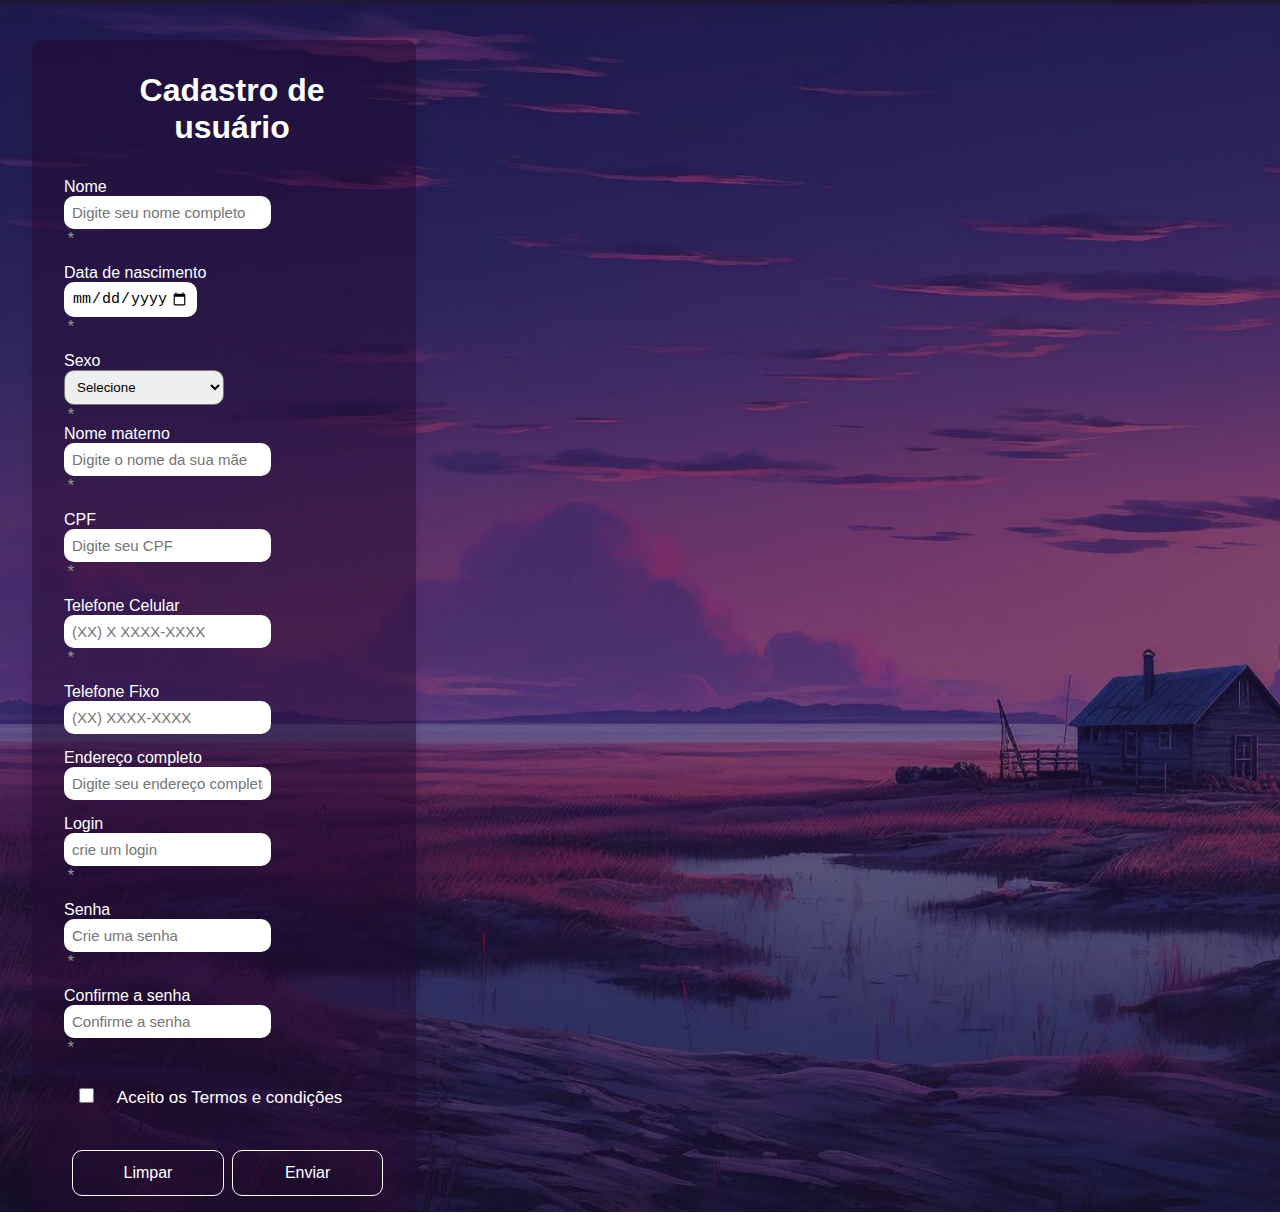
<file: Formulario-de-cadastro-purple-theme (avformIV)/index.html>
<!DOCTYPE html>
<html lang="pt-br">
<head>
    <meta charset="UTF-8">
    <meta name="viewport" content="width=device-width, initial-scale=1.0">
    <link rel="stylesheet" href="style.css">
    <title>Formulário de cadastro</title>
</head>
<body>
    <section class="container">
        <header class="title">
        <h1>Cadastro de usuário</h1>
        </header>
        <form action="#" id="form">
            <div class="grupo-input">
                <div class="caixa-input">
                    <!-- Os campos 'Nome' e 'Nome Materno' devem ser preenchidos com, no mínimo, dez caracteres 
                    alfabéticos, incluindo espaços. É essencial que o primeiro caractere de cada campo seja uma letra 
                    maiúscula. -->
                    <label for="nome">Nome</label> 
                    <input id="nome" placeholder="Digite seu nome completo"> <p> * </p>
                </div>
                <div id="nomeError" class="error"> O nome deve ter no mínimo 10 caracteres alfabéticos e começar com letra maiúscula.</div>
                <div class="caixa-input">
                    <label for="data">Data de nascimento</label>
                    <input id="data" type="date" placeholder="Digite sua idade"> <p>*</p>
                </div> 
                <div id="dataError" class="error">Por favor, insira sua data de nascimento.</div>
                <div id="dataError2" class="error">Você precisa ter 18 anos ou mais para se cadastrar.</div>
                <div class="select-group">
                    <label for="genero"> Sexo</label>
                    <select name="options" id="genero" placeholder="Selecione">
                        <option value="0">Selecione</option>
                        <option value="1">Feminino</option>
                        <option value="2">Masculino</option>
                        <option value="3">Prefiro não informar</option>
                    </select> <p>*</p>
                </div>
                <div class="caixa-input">
                    <!-- Os campos 'Nome' e 'Nome Materno' devem ser preenchidos com, no mínimo, dez caracteres 
                    alfabéticos, incluindo espaços. É essencial que o primeiro caractere de cada campo seja uma letra 
                    maiúscula. -->
                    <label for="nome-materno">Nome materno</label>
                    <input id="nome-materno" placeholder="Digite o nome da sua mãe"> <p>*</p>
                </div>
                <div id="nomeMaternoError" class="error">O nome materno deve ter no mínimo 10 caracteres alfabéticos e começar com letra maiúscula.</div>
                </div>
                <div class="caixa-input">
                    <!-- O campo CPF deve ter separação por “.” e “-“ conforme exemplo a seguir: 031.203.786-14
                     -->
                    <label for="CPF">CPF</label>
                    <input id="CPF" type="text"placeholder="Digite seu CPF" maxlength="14" autocomplete="off"> <p>*</p>  
                </div>
                <div id="cpfError" class="error">CPF inválido! Verifique os dados informados.</div>
                <div class="caixa-input">
                    <label for="telefoneCel">Telefone Celular</label>
                    <input id="telefoneCel" type="text" placeholder="(XX) X XXXX-XXXX" oninput="mascaraCel(this)"> <p>*</p>
                </div>
                <div id="telcelError" class="error">Preenche seu número de telefone</div>
                <div class="caixa-input">
                    <label for="tel-Fixo">Telefone Fixo</label>
                    <input id="tel-Fixo" type="text" placeholder="(XX) XXXX-XXXX" oninput="telFixo(this)">
                </div>
                <div id="telfixoError" class="error">O primeiro número da sequência de cinco dígitos tem que começar exclusivamente com um
                    dos seguintes valores: 2, 3, 4 ou 5.</div>
                </div>
                <div class="caixa-input">
                    <label for="endereco">Endereço completo</label>
                    <input id="endereco" type="text" placeholder="Digite seu endereço completo">
                </div>
                <div id="enderecoError" class="error">O endereço deve iniciar com 'Rua', 'Avenida', 'Travessa' ou 'Av.' e ter pelo menos 10 caracteres alfanuméricos.</div>
                <div class="caixa-input">
                    <label for="login">Login</label>
                    <input id="login" type="text" placeholder="Crie um login"> <p>*</p>
                </div>
                <div id="nomeUsuarioError" class="error">Seu nome de usuário deve ter exatamente 5 caracteres e conter apenas letras e espaços.</div>
                <div class="caixa-input">
                    <label for="senha">Senha</label>
                    <input id="senha" type="password" name="senha" placeholder="Crie uma senha"> <p>*</p>
                </div>
                <div id="senhaError" class="error">Senha inválida! Deve conter exatamente 7 caracteres alfanuméricos.</div>
                <div id="confirmasenhaError" class="error">As senhas não coincidem</div>
                <div class="caixa-input">
                    <label for="confirmasenha">Confirme a senha</label> 
                    <input id="confirmasenha" type="password" name="confirmasenha" placeholder="Confirme a senha"> <p>*</p>
                </div> 
                <div id="confirmaSenhaError" class="error">As senhas não coincidem</div>
            </div>
            <div class="termo">
                <input type="checkbox" id="termo-check"> <p id="texto-termo" >Aceito os Termos e condições</p>
            </div>
            <div id="termoError" class="error">Você precisa aceitar os termos e condições para prosseguir</div>
            <div class="botoes">
                <button type="reset" id="botao-limpar">Limpar</button>
                <button type="submit" id="botao-enviar">Enviar</button> <!--Colocar o link para se aberto no javascript-->
            </div>
        </form>
        <script src="script.js"></script>
    </section>

</body>
</html>
</file>
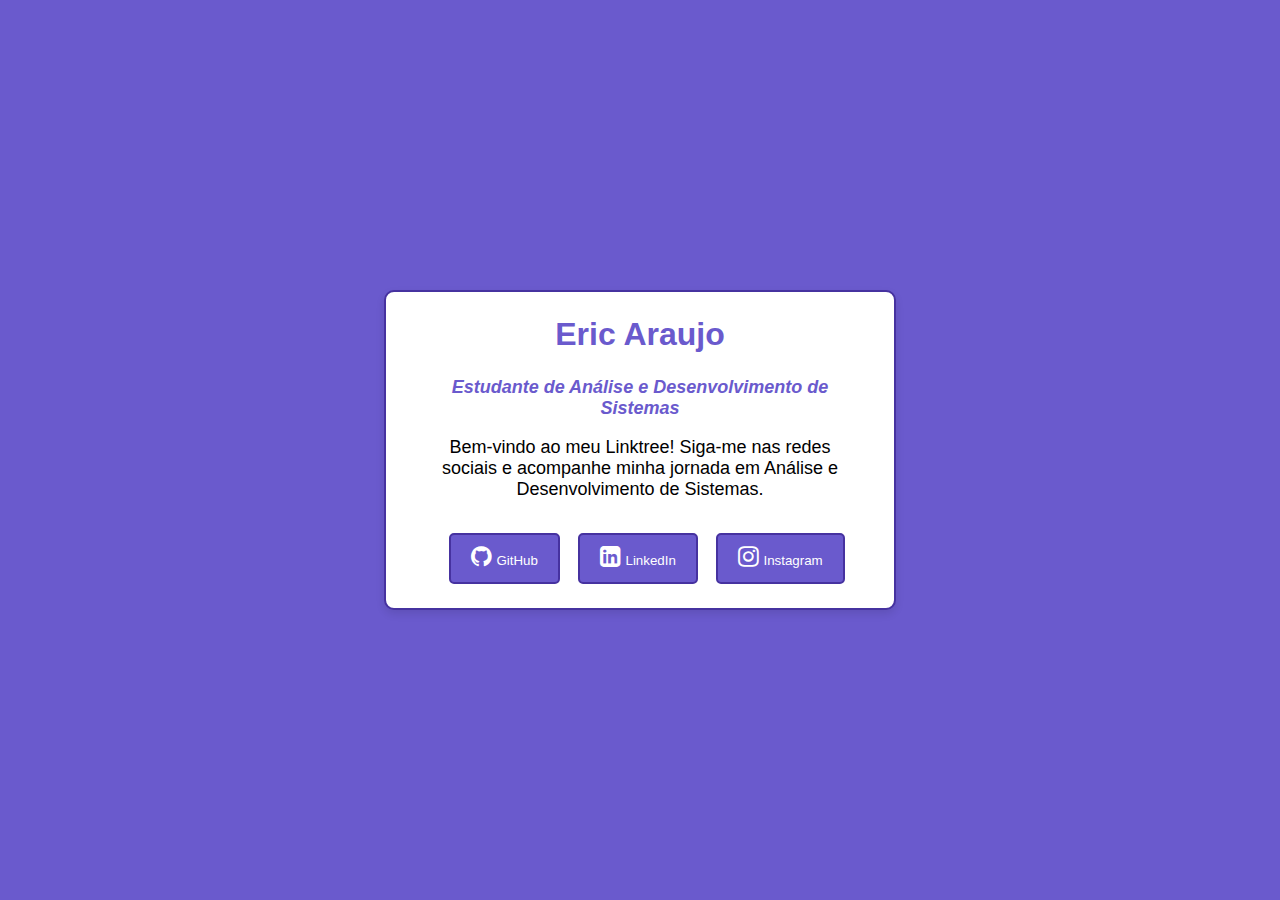
<file: linktree/index.html>
<!DOCTYPE html>
<html lang="pt-br">
<head>
    <meta charset="UTF-8">
    <meta name="viewport" content="width=device-width, initial-scale=1.0">
    <link rel="stylesheet" href="style.css">
    
    <link rel="stylesheet" href="https://cdnjs.cloudflare.com/ajax/libs/font-awesome/4.7.0/css/font-awesome.min.css">
    <link rel="shortcut icon" href="linkfav.ico" type="image/x-icon">
    <title> Linktree</title>
</head>
<body>
    <div class="container">
        <div class="title">
            <h1>Eric Araujo</h1>
        </div>
            
        <div class="subtitle">
            <h2>Estudante de Análise e Desenvolvimento de Sistemas </h2>
        </div>
        
        <div class="text">
            <p>Bem-vindo ao meu Linktree! Siga-me nas redes sociais e acompanhe minha jornada em Análise e Desenvolvimento de Sistemas.</p>
        </div>
        
        <div class="links">
            <a href="https://github.com/Eric-LX-debug"><button><i class="fa fa-github" style="font-size:24px; margin-top: 0.1em;
            margin-right: 0.2em;"></i>GitHub</button></a>
            <a href="https://www.linkedin.com/in/eric-araujox?utm_source=share&utm_campaign=share_via&utm_content=profile&utm_medium=android_app"><button><i class="fa fa-linkedin-square" style="font-size:24px; margin-top: 0.1em;
            margin-right: 0.2em;"></i>LinkedIn</button></a>
            <a href="https://instagram.com/eric.araujo03"><button><i class="fa fa-instagram" style="font-size:24px; margin-top: 0.1em;
            margin-right: 0.2em;"></i>Instagram</button></a>
        </div>
    </div>
</body>
</html>
</file>
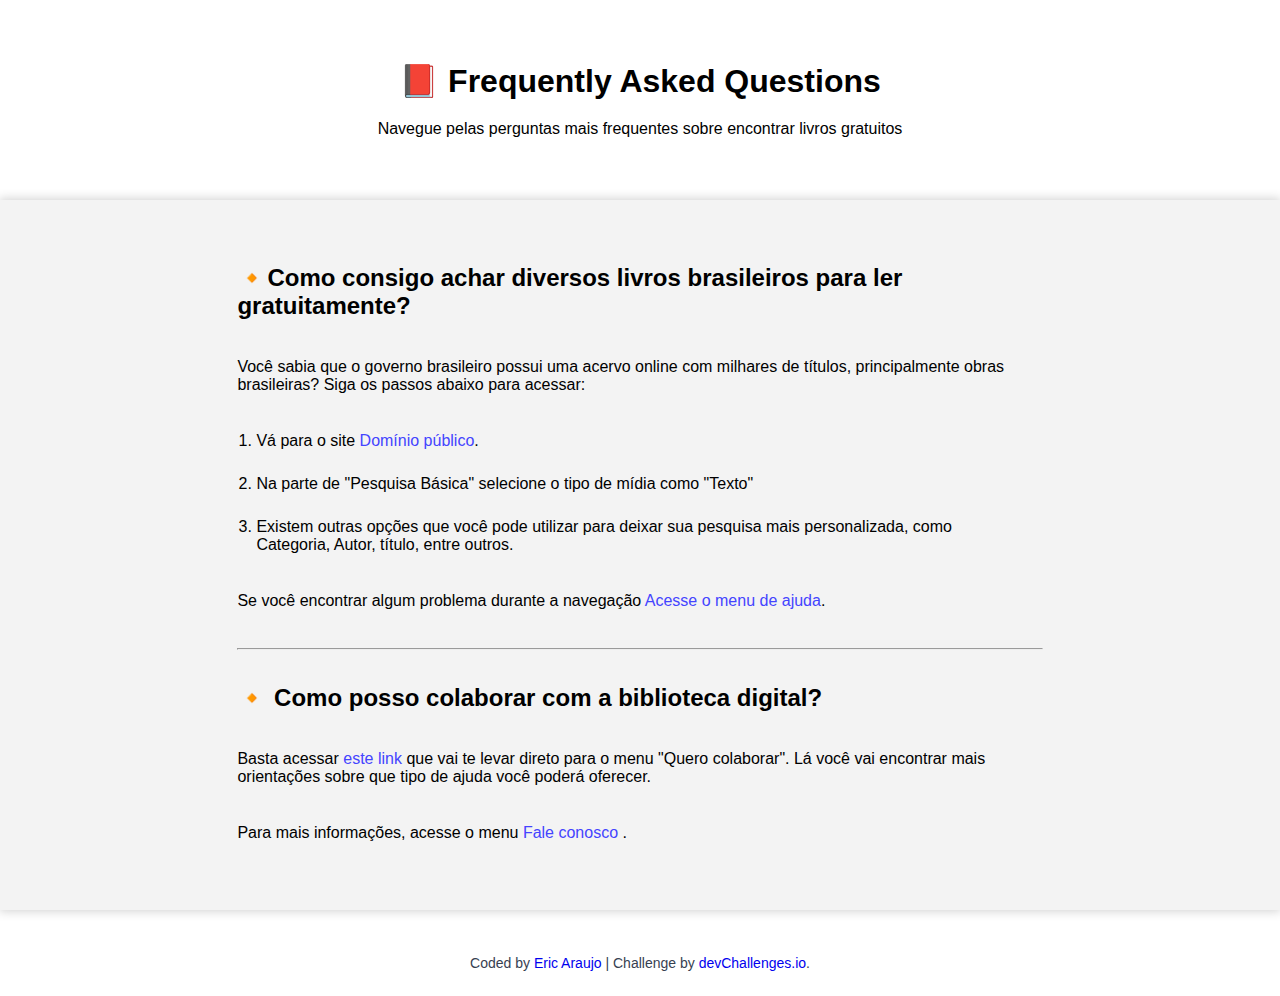
<file: faq-simples-livros-main/faq-simples-livros-main/index.html>
<!DOCTYPE html>
<html lang="en">

<head>
  <meta charset="UTF-8" />
  <meta name="viewport" content="width=device-width, initial-scale=1.0" />
  <meta name="description" content="Página de FAQ simples sobre livros, com respostas para dúvidas comuns. Projeto desenvolvido por Eric L. Araújo.">
  <link rel="icon" href="resources/favicon.ico" type="image/x-icon" sizes="96x96" />
  <link rel="stylesheet" href="styles/style.css">
  <title>FAQ Simples | devChallenges.io</title>
</head>

<body>

  <header class="cabecalho">
    <h1 class="titulo">📕 Frequently Asked Questions</h1>
    <p class="texto">Navegue pelas perguntas mais frequentes sobre encontrar livros gratuitos</p>
  </header>

  <section class="container">

    <section class="question">
      <h2 class="subtitulo"> 🔸Como consigo achar diversos livros brasileiros para ler gratuitamente?</h2>
      <p class="texto">Você sabia que o governo brasileiro possui uma acervo online com milhares de títulos, principalmente obras brasileiras? Siga os passos abaixo para acessar:</p>
      <ol type="1">
        <li>Vá para o site <a href="http://www.dominiopublico.gov.br/pesquisa/PesquisaObraForm.jsp" target="_blank" class="link">Domínio público</a>.</li>
        <li>Na parte de "Pesquisa Básica" selecione o tipo de mídia como "Texto" </li>
        <li>Existem outras opções que você pode utilizar para deixar sua pesquisa mais personalizada, como Categoria, Autor, título, entre outros.</li>
      </ol>
      <p class="texto">Se você encontrar algum problema durante a navegação <a href="http://www.dominiopublico.gov.br/Ajuda/Ajuda.jsp" class="link" target="_blank">Acesse o menu de ajuda</a>.</p>
      
      <hr>

      <h2 class="subtitulo">🔸 Como posso colaborar com a biblioteca digital?</h2>
      <p class="texto">Basta acessar <a href="http://www.dominiopublico.gov.br/QueroColaborar/QueroColaborar.jsp" class="link" target="_blank">este link</a> que vai te levar direto para o menu "Quero colaborar". Lá você vai encontrar mais orientações sobre que tipo de ajuda você poderá oferecer.</p>
    
      <p class="texto">Para mais informações, acesse o menu   <a href="http://www.dominiopublico.gov.br/FaleConosco/FaleConoscoForm.jsp" class="link" target="_blank"> Fale conosco </a>.</p>
    </section>

  </section>

  <footer class="author-info">
    Coded by <a href="https://github.com/Eric-L-Araujo">Eric Araujo</a> | Challenge by
    <a href="https://www.devchallenges.io?ref=challenge" target="_blank">devChallenges.io</a>.
  </footer>
</body>

</html>
</file>
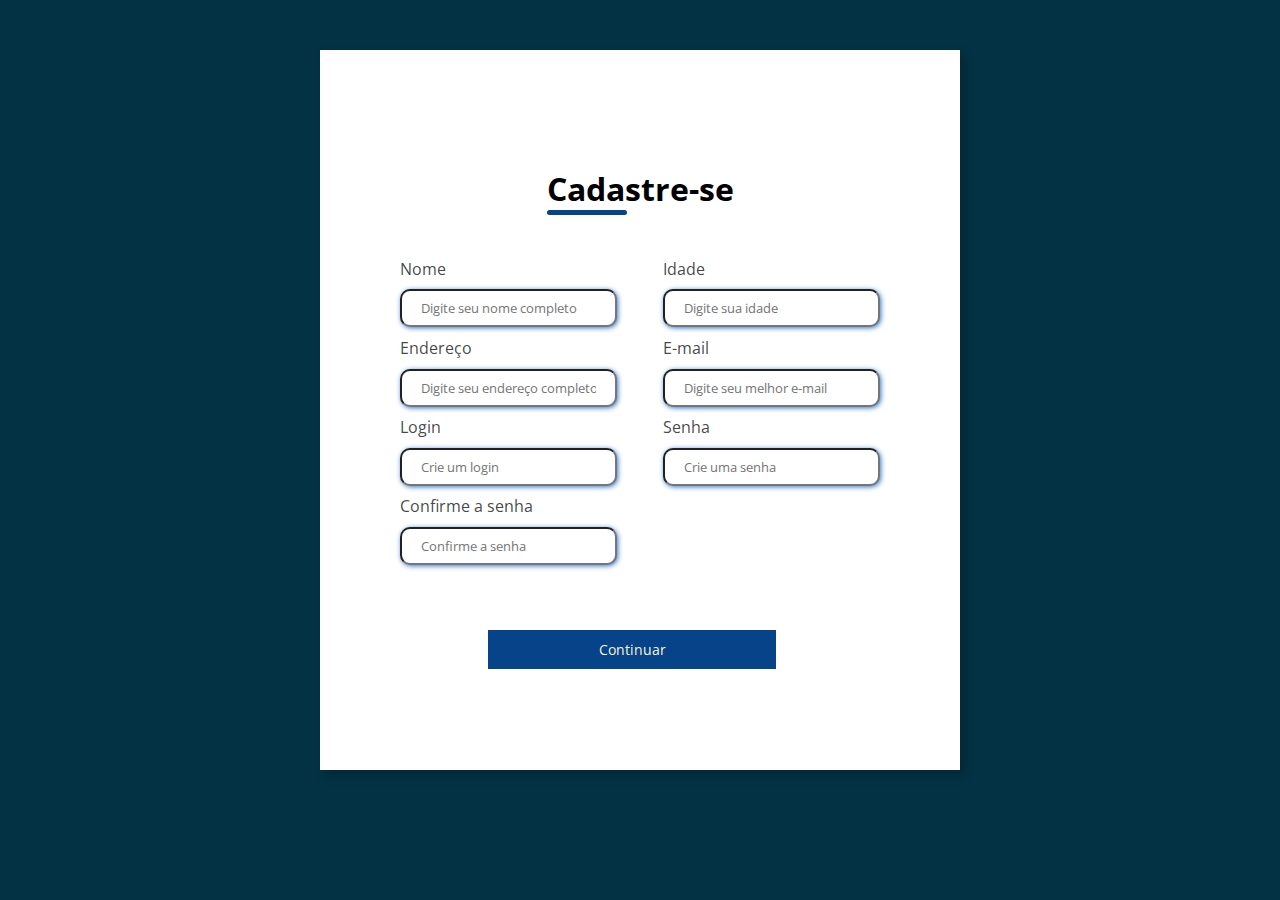
<file: formulario-de-cadastro-responsivo(formIII)/HTML/index.html>
<!DOCTYPE html>
<html lang="pt-br">
<head>
    <meta charset="UTF-8">
    <meta name="viewport" content="width=device-width, initial-scale=1.0">
    <title>Formulário de cadastro</title>
    <link rel="stylesheet" href="../CSS/style.css">
   
</head>
<body>

    <!-- Uma div pai, que comporta duas divs filhas, onde, uma exibe a imagem, e a outra o formulário -->
    <div class="container">

        <!--div da imagem-->
        <div class="imagem"> 
            <img src="../IMAGEM/design-responsivo.png" alt="Imagem do do undraw.ico">
        </div>

        <!--Div dos formulários -->
        <div class="form"> 
            <form action="#" onsubmit="return validarForm(event)">
                <div class="cabecalho">
                    <div class="titulo">
                        <h1>Cadastre-se</h1>
                    </div>
                </div>

                <div class="grupo-input">
                    <div class="caixa-input">
                        <label for="nome">Nome</label>
                        <input id="nome" type="text" name="nome" placeholder="Digite seu nome completo" >
                    </div>

                    <div class="caixa-input">
                        <label for="Idade">Idade </label>
                        <input id="Idade" type="text" name="Idade" placeholder="Digite sua idade" >
                    </div>

                    <div class="caixa-input">
                        <label for="endereco">Endereço </label>
                        <input id="endereco" type="text" name="endereco" placeholder="Digite seu endereço completo">
                    </div>

                    <div class="caixa-input">
                        <label for="email">E-mail </label>
                        <input id="email" type="text" name="email" placeholder="Digite seu melhor e-mail">
                    </div>

                    <div class="caixa-input">
                        <label for="login">Login </label>
                        <input id="login" type="text" name="login" placeholder="Crie um login">
                    </div>

                    <div class="caixa-input">
                        <label for="senha">Senha </label>
                        <input id="senha" type="password" name="senha" placeholder="Crie uma senha">
                    </div>

                    <div class="caixa-input">
                        <label for="confirmasenha">Confirme a senha </label>
                        <input id="confirmasenha" type="password" name="confirmasenha" placeholder="Confirme a senha">
                    </div>
                </div>

                
                <div class="botao-continuar">
                    <button id="botao-continuar"><a href="#">Continuar</a></button> <!--Colocar o link para se aberto no javascript-->
                </div>
            </form>
        </div>
    </div>
    <script src="../JAVASCRIPT/validacao_campos.js"></script>
</body>
</html>
</file>
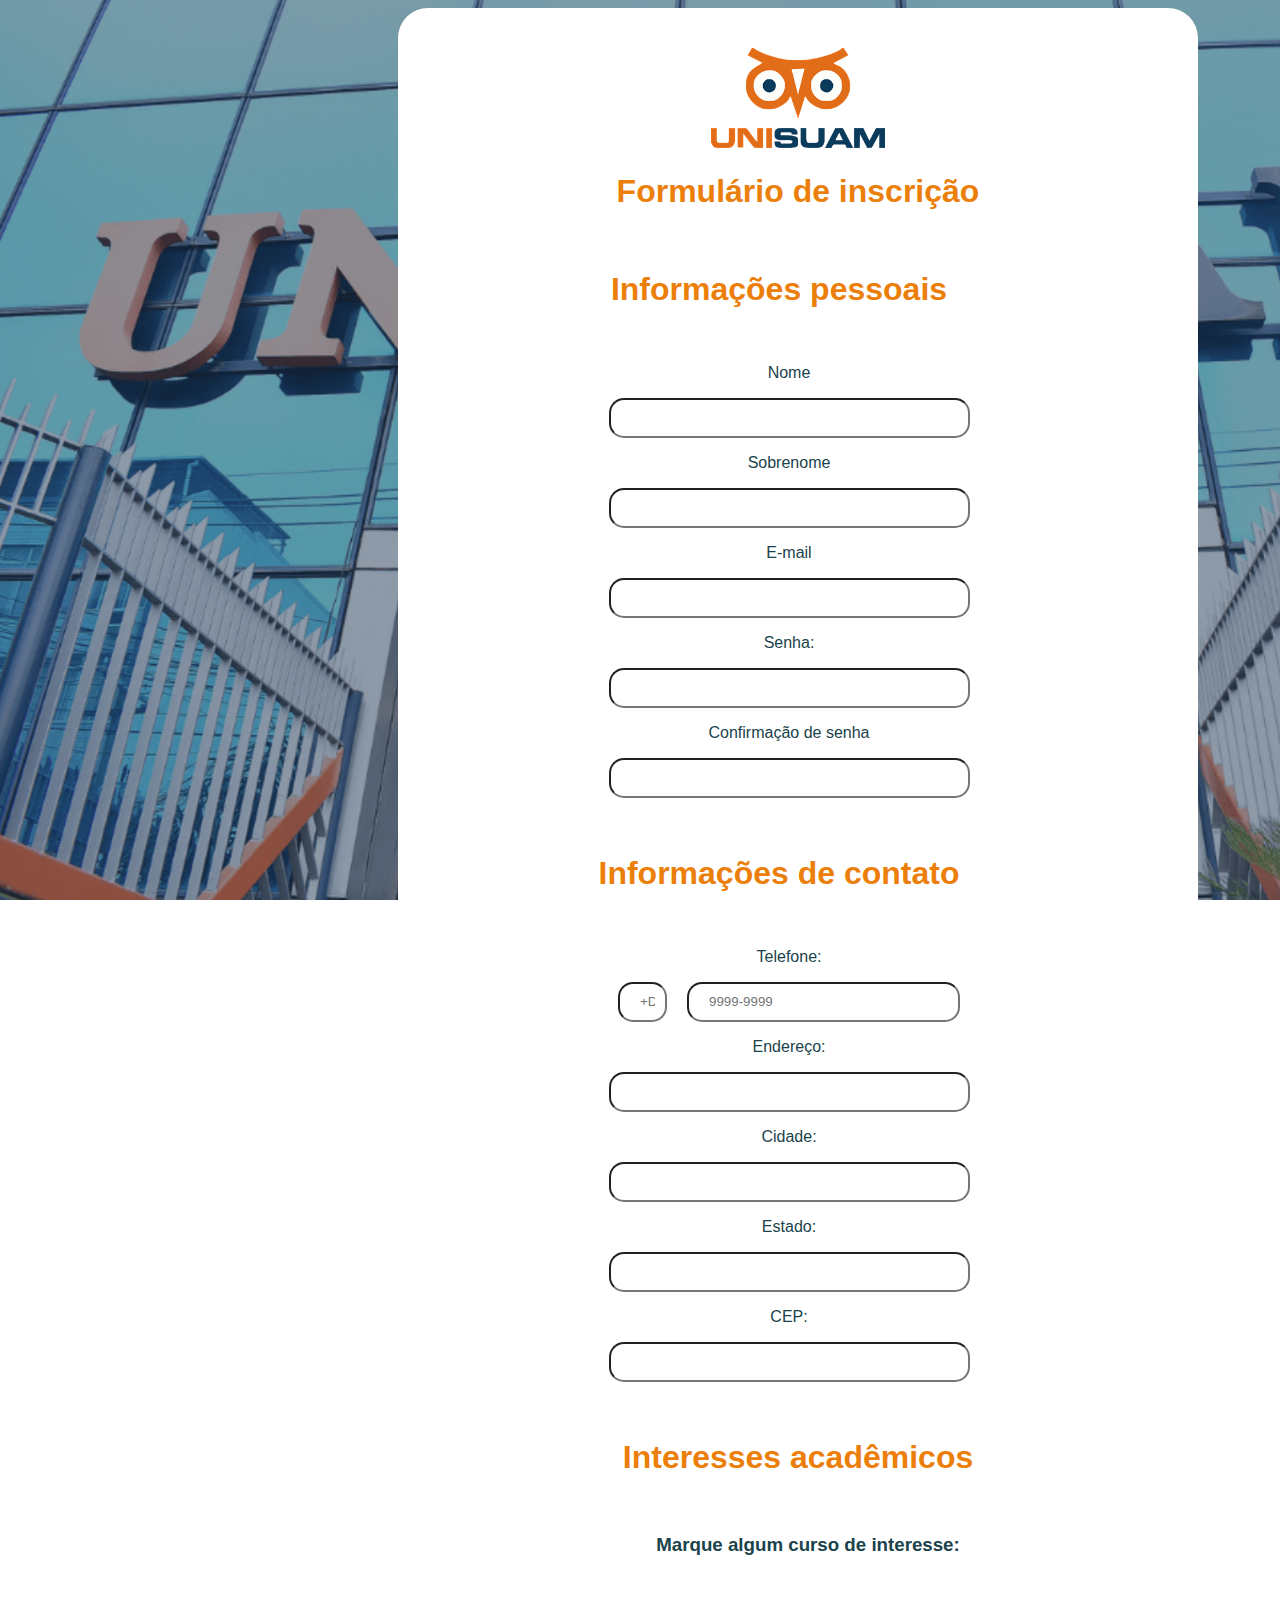
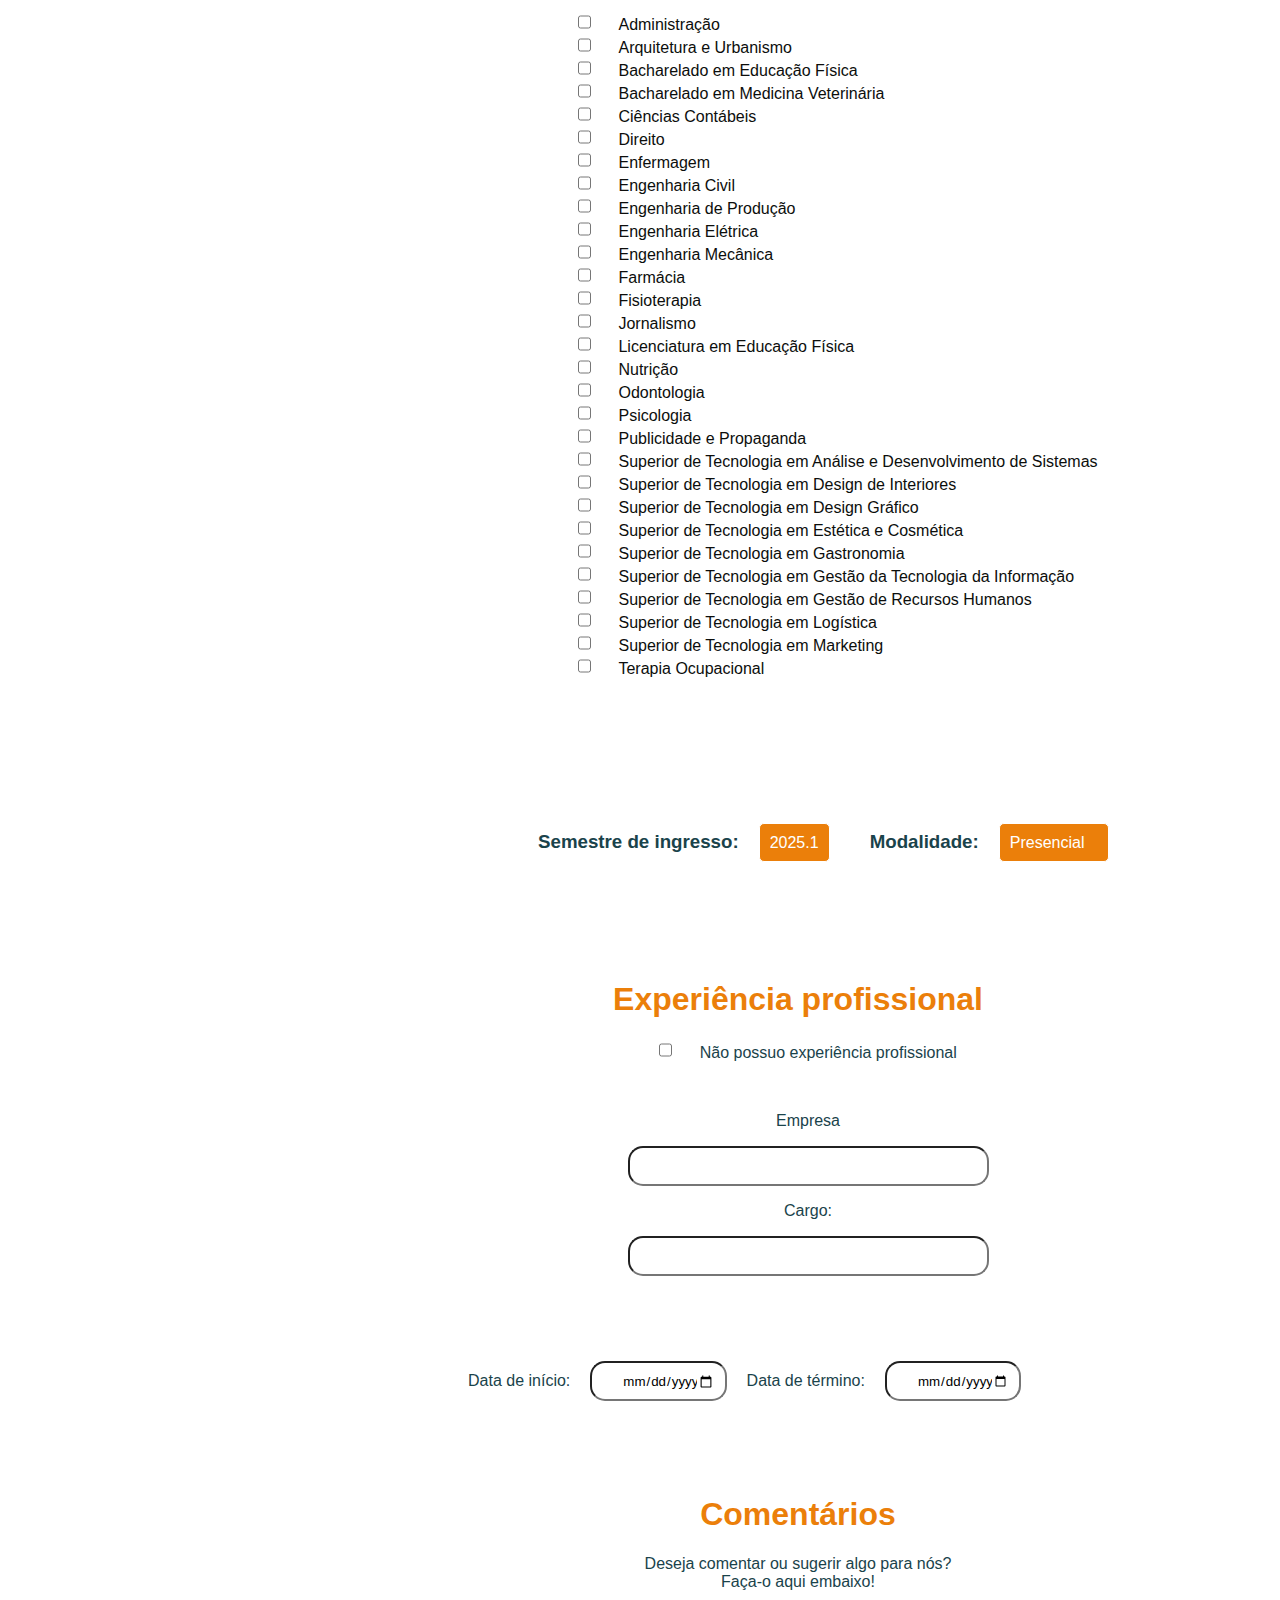
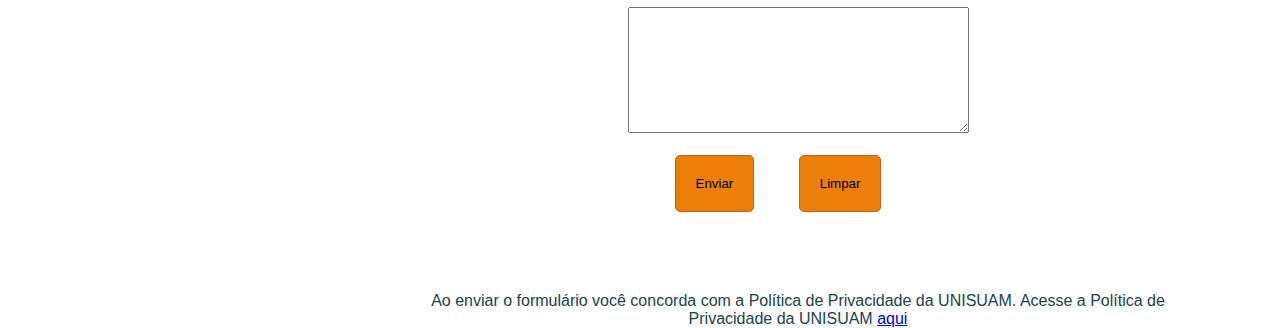
<file: formulario-de-inscricao-unisuam(avformII)/html/index.html>
<!DOCTYPE html>
<html lang="pt-br">
<head>
    <meta charset="UTF-8">
    <meta name="viewport" content="width=device-width, initial-scale=1.0">

    <link rel="stylesheet" type="text/css" href="../css/estilo.css">

    <link rel="shortcut icon" href="../imagens/unifavicon.ico" type="image/x-icon">

    <title>Formulário de inscrição</title>
    
</head>

<body>
    
   <!--Campos do formulário-->

    <form name="formulariocadastro" action="#" method="post" onsubmit="alert('Formulário enviado com sucesso! Dados não foram realmente enviados.'); this.reset(); return false;" required>

        

        <!--Imagem da logo-->
        <img src="../imagens/logounisuam.png" alt="Logo da unisuam">


        <!--Título-->
        <header class="tituloform">
            <h1>Formulário de inscrição</h1>
            <br>
        </header>

        <!--Sessão de informações especiais-->
        <section class="informacoespessoais">

            <header class="titulo1">
               <h1>Informações pessoais</h1>
               <br>
            </header>

            <p><label>Nome</label><p>
            <input type="text" size="40"  required>
            
        
            <p><label>Sobrenome</label></p>
            <input type="text" size="40" required>
            

            <p><label>E-mail</label></p>
            <input type="text" size="40" id="E-mail" required>

            <p><label>Senha:</label></p>
            <input type="password" size="40" id="Senha" maxlength="10" minlength="6" required>
            
            <p><label>Confirmação de senha</label></p>
            <input type="password" size="40"  class="input-container" maxlength="10" minlength="6" required>
            <br>
            <br>
            <br>
        </section>



        <!--Sessão de informações de contato-->
        <section class="contato">

            <header class="titulo2">
                <h1>Informações de contato</h1>
                <br>
            </header>

            <p><label>Telefone:</label></p>
            <input type="text" size="1" maxlength="2" placeholder="+DD"><input type="text" size="29" name="Telefone" required placeholder="9999-9999">
        
            <p><label>Endereço:</label></p>
            <input type="text" size="40" name="Endereco" required>

            <p><label>Cidade:</label></p>
            <input type="text" size="40" name="Cidade" required>

            <p><label>Estado:</label></p>
            <input type="text" size="40" name="Estado" required>

            <p><label>CEP:</label></p>
            <input type="text" size="40" name="CEP" required>
            <br>
            <br>
            <br>
    
        </section>



        <!--Sessão de interesses acadêmicos-->
        <section class="interessesacademicos">


            <header class="titulo3">
                <h1>Interesses acadêmicos</h1>
                <br>
            </header>


            <h3><p><label>Marque algum curso de interesse:</label></p></h3>
            <br>
            <br>

            <section class="opcoes">
                <input type="checkbox" value="Administração">
                <label class="cursos">Administração</label>
                <br>
                <input type="checkbox" class="cursos" value="Arquitetura e urbanismo">
                <label>Arquitetura e Urbanismo</label>
                <br>
                <input type="checkbox" class="cursos" value="Bacharelado em Educação Física">
                <label>Bacharelado em Educação Física</label>
                <br>
                <input type="checkbox" class="cursos" value="Bacharelado em Medicina Veterinária">
                <label>Bacharelado em Medicina Veterinária</label>
                <br>
                <input type="checkbox" value="Ciências Contábeis">
                <label>Ciências Contábeis</label>
                <br>
                <input type="checkbox" value="Direito">
                <label>Direito</label>
                <br>
                <input type="checkbox" value="Enfermagem">
                <label>Enfermagem</label>
                <br>
                <input type="checkbox" value="Engenharia Civil">
                <label>Engenharia Civil</label>
                <br>
                <input type="checkbox" value="Engenharia de Produção">
                <label>Engenharia de Produção</label>
                <br>
                <input type="checkbox" value="Engenharia Elétrica">
                <label>Engenharia Elétrica</label>
                <br>
                <input type="checkbox" value="Engenharia Mecânica">
                <label>Engenharia Mecânica</label>
                <br>
                <input type="checkbox" value="Farmácia">
                <label>Farmácia</label>
                <br>
                <input type="checkbox" value="Fisioterapia">
                <label>Fisioterapia</label>
                <br>
                <input type="checkbox" value="Jornalismo">
                <label>Jornalismo</label>
                <br>
                <input type="checkbox" value="Licenciatura em Educação Física">
                <label>Licenciatura em Educação Física</label>
                <br>
                <input type="checkbox" value="Nutrição">
                <label>Nutrição</label>
                <br>
                <input type="checkbox" value="Odontologia">
                <label>Odontologia</label>
                <br>
                <input type="checkbox" value="Psicologia">
                <label>Psicologia</label>
                <br>
                <input type="checkbox" value="Publicidade e Propaganda">
                <label>Publicidade e Propaganda</label>
                <br>
                <input type="checkbox" value="Superior de Tecnologia em Análise e Desenvolvimento de Sistemas">
                <label>Superior de Tecnologia em Análise e Desenvolvimento de Sistemas</label>
                <br>
                <input type="checkbox" value="Superior de Tecnologia em Design de Interiores">
                <label>Superior de Tecnologia em Design de Interiores</label>
                <br>
                <input type="checkbox" value="Superior de Tecnologia em Design Gráfico">
                <label>Superior de Tecnologia em Design Gráfico</label>
                <br>
                <input type="checkbox" value="Superior de Tecnologia em Estética e Cosmética">
                <label>Superior de Tecnologia em Estética e Cosmética</label>
                <br>
                <input type="checkbox" value="Superior de Tecnologia em Gastronomia">
                <label>Superior de Tecnologia em Gastronomia</label>
                <br>
                <input type="checkbox" value="Superior de Tecnologia em Gestão da Tecnologia da Informação">
                <label>Superior de Tecnologia em Gestão da Tecnologia da Informação</label>
                <br>
                <input type="checkbox" value="Superior de Tecnologia em Gestão de Recursos Humanos">
                <label>Superior de Tecnologia em Gestão de Recursos Humanos</label>
                <br>
                <input type="checkbox" value="Superior de Tecnologia em Logística">
                <label>Superior de Tecnologia em Logística</label>
                <br>
                <input type="checkbox" value="Superior de Tecnologia em Marketing">
                <label>Superior de Tecnologia em Marketing</label>
                <br>
                <input type="checkbox" value="Terapia Ocupacional">
                <label>Terapia Ocupacional</label>
                <br>
                <br>
                <br>
            </section> 
            
            

            <section class="form-section">
                <h3><p><label>Semestre de ingresso:</label></p></h3>
                <select id="semestredeingresso">
                    <option>2025.1</option>
                    <option>2025.2</option>
                </select>
            
                <h3><p><label>Modalidade:</label></p></h3>
                <select id="modalidade" required>
                    <option>Presencial</option>
                    <option>100% digital</option>
                </select>
            </section>

        </section>




        <!--Sessão de experiência profissional-->
        <section class="experienciaprofissional">

            <header class="titulo4">
                <h1>Experiência profissional</h1>
            
            </header>

            
            <p><input type="checkbox" class="caixinhadeexperiencia">
           <label>Não possuo experiência profissional</label></p>
            <br>
            <p><label>Empresa</label></p>
            <input type="text" size="40" id="Empresa" >
        
            <p><label>Cargo:</label></p>
            <input type="text" size="40" id="Cargo" >

            <section class="lado-a-lado">
                <p><label>Data de início:</label></p>
                <input type="date" size="40" id="datainicio" >

                <p><label>Data de término:</label></p>
                <input type="date" size="40" id="datatermino" >
                <br>
                <br>
            </section>

        </section>

       
        <!--Sessão de comentários-->
        <section class="comentarios">

            <header class="titulo5">
                <h1>Comentários</h1>
            </header>

            <p>Deseja comentar ou sugerir algo para nós?<br />
            Faça-o aqui embaixo!</p>

            <textarea placeholder="Insira um comentário ou sugestão" rows="8" cols="40" maxlength="150">
            </textarea>
    
        </section>

        <!--Botões de enviar e limpar-->
        <section class="botoes">
            <br>
            <button type="submit">Enviar</button> <button type="reset">Limpar</button>
        </section>

  
      <footer class="rodape">
            <p>Ao enviar o formulário você concorda com a Política de Privacidade da UNISUAM.
            Acesse a Política de Privacidade da UNISUAM <a href="https://www.unisuam.edu.br/wp-content/uploads/2021/05/POLITICA-DE-PRIVACIDADE-UNISUAM.pdf?pageUrl=https%3A%2F%2Fhs.unisuam.edu.br%2Fvip-unisuam&pageTitle=Lista+VIP+25.1&referrer=&userAgent=Mozilla%2F5.0+%28Windows+NT+10.0%3B+Win64%3B+x64%29+AppleWebKit%2F537.36+%28KHTML%2C+like+Gecko%29+Chrome%2F129.0.0.0+Safari%2F537.36&hutk=22016057dd02a50af825375bde1163eb&hssc=184940278.3.1728223927499&hstc=184940278.22016057dd02a50af825375bde1163eb.1726749676212.1727644994784.1728223927499.3&pageId=177991668780&analyticsPageId=177991668780&hsfp=1165085301&canonicalUrl=https%3A%2F%2Fhs.unisuam.edu.br%2Fvip-unisuam&contentType=landing-page">aqui</a></p>
      </footer>


    </form>

</body>
</html>
</file>
<file: Formulario-de-cadastro-purple-theme (avformIV)/style.css>
* {
    margin: 0;
    box-sizing: border-box;
}

body {
    display: flex;
    height: 100%;
    justify-content: start;
    align-items: start;
    font-family: Arial, sans-serif; /* Para melhorar a aparência geral */
    background-image: url(landscape.jpg);
    background-repeat: no-repeat;
    background-size: cover; /* A imagem se ajusta ao tamanho do body */
    
}

img {
    width: 500px;
    
}

h1 {
    color: rgb(255, 255, 255);
    text-align: center;
    padding: 0.5em;
    margin-bottom: 0.5em;
}

.container {
    /* Para que os elementos filhos nao herdem a opacidade, é só defini-la dentro do valor em rgb, no final */
    background-color: rgba(33, 8, 48, 0.5); 
    display: flex;
    flex-direction: column;
    margin-left: 2em;
    margin-top: 1em;
    width: 30%; /* Define uma largura máxima para o formulário */
    padding: 1em;
    padding-left: 2em;
    border-radius: 10px;
    box-shadow: 0 8px 10px rgba(0, 0, 0, 0.1); /* Borda sombreada */
}

.caixa-input {
    display: flex;
    align-items: center;
    margin-bottom: 15px; /* Espaçamento entre as caixas */
}


.select-group {
    margin-left: 6em;
    margin-bottom: 1em;
}

#genero{
    width: 12em;
}

p {
    display: inline;
    color: rgb(151, 150, 150);
    font-size: 17px;
    margin-left: 0.2em;
}

select {
    padding: 8px;
    width: 46%;
    border-radius: 10px;
    transition: color 0.3s ease, background-color 0.3s ease;
}

select:hover {
    background-color:rgb(225, 227, 255);
}

label {
    color: rgb(255, 255, 255);
    width: 150px; /* Define uma largura fixa para alinhar os labels */
    text-align: right; /* Alinha os labels à direita */
    padding-right: 12px; /* Espaço entre o label e o input */
    white-space: nowrap; /* Evita quebra de linha nos labels */
}

#data {
    width: 39.5%;
}

input {
    font-size: 15px;
    width: 61.5%;/* Faz com que o input ocupe o restante do espaço */
    padding: 8px; /* Adiciona espaçamento interno para os inputs */
    border-radius: 10px;
    border: none;
    display: block;
    flex-direction: column;
}

input:hover{
    background-color: rgb(225, 227, 255);
    transition: color 0.3s ease, background-color 0.3s ease;
}
.botoes {
    display: flex;
    margin-top: 2em;
    
}  

input:focus, select:focus{
    outline: 2px solid #8087ee; /* Substitui a borda preta por uma azul */
}

button {
    font-size: 16px;
    margin-left: 2.5%;
    padding: 0.8em;
    width: 45%;
    border-radius: 10px;
    border: solid 1px rgb(255, 255, 255);
    background: none;
    transition: color 0.3s ease, background-color 0.3s ease;
    color: white;
}


button:hover {
    background-color: rgb(108, 35, 156);
    color: white;
}


#termo-check {
    width: 15px;
    height: 15px;
    margin-left: 8em;
    background-color: #8087ee;
    color: #8087ee;
    display: inline-block;
}

#texto-termo {
    color: rgb(255, 255, 255);
}

input[type="checkbox"] {
    accent-color: rgb(90, 21, 180);  /* Altere a cor para o verde, por exemplo */
    border: none;
}

#login {
    text-transform:uppercase
  }

#login::placeholder{
    text-transform: lowercase;
}

/* formatação dos erros */

.error {
    font-size: 13px;
    background-color: rgb(156, 19, 19, 0.5);
    color: rgb(255, 255, 255);
    padding: 0.5em;
    padding-left: 1em;
    margin: 0.5em;
    display: none;
    border: solid 2px red;
    text-align: center;
}
/* XXXXXXXXXXXXXXXXXXX Design responsivo XXXXXXXXXXXXXXXXXXXXXXXX */

/*Responsividade*/
/*Computadores*/
@media only screen and (max-width: 1280px) {

    .select-group {
        margin-bottom: 1em;
        margin: 0;
    }

    #genero{
        max-width: 12em;
        display: block;
    }

    .caixa-input {
        display: block;
        align-items: center;
        margin-bottom: 15px; /* Espaçamento entre as caixas */
    }

    .container {
    margin-left: 2em;
    margin-top: 2.5em;
    width: 30%; /* Define uma largura máxima para o formulário */
    padding: 1em;
    padding-left: 2em;
    }
    
    #termo-check {
        margin: 1em;
    }

}


/*Tablets*/
@media only screen and (max-width: 912px){

    body {
        display: flex;
        height: 100%;
        justify-content: start;
        align-items: start;
        font-family: Arial, sans-serif; /* Para melhorar a aparência geral */
        background-image: url(landscape.jpg);
        background-repeat: no-repeat;
       
         
    }
    
   
    .container {
        max-height: 100em;
        min-width: 87%;
        padding: 2em;
    }

    #termo-check {
        margin: 1em;
    }
}



/*Celulares*/
@media only screen and (max-width: 450px) {

    body {
        min-height: 100vh; /* Garante que o body sempre ocupe pelo menos 100% da altura do viewport */
        background-image: url('landscape.jpg'); /* Substitua pelo caminho correto */
        background-repeat: no-repeat;
        background-size: cover; /* Ajusta a imagem para cobrir toda a área */
        background-position: center; /* Centraliza a imagem */
    }

    .container {
        min-height: 100em; /* Ajuste conforme necessário para o conteúdo */
        width: 100%; /* Pode usar "width" ao invés de "min-width" se for fixo */
        padding: 1em;
        margin: 0 auto; /* Centraliza o container */
    }

    #termo-check {
        margin: 1em;
    }
    
    #texto-termo {
        color: rgb(255, 255, 255);
    }

}





@media only screen and (max-width: 390px) {
    


    .container {
        height: 100vh; /* Ajuste conforme necessário para o conteúdo */
        width: 100%; /* Pode usar "width" ao invés de "min-width" se for fixo */
        padding: 1em;
    
    }


    select {
        width: 60%;
    }

    #data{
        display: block;
        max-width: 50%;
        
    }

  input {
    margin: 0;
    display: inline-block;
    width: 100%;
  }
  

  

    .botoes {
        width: 100%;
    }

}
</file>
<file: linktree/style.css>
* {
    margin: 0;
    padding: 0;
    box-sizing: border-box;
}
  
body {
    display: flex;
    justify-content: center;
    align-items: center;
    text-align: center;
    height: 100vh;
    font-family: Arial, sans-serif;
    color: slateblue;
    background-color: slateblue; /* Fundo claro que combina com azul */
    
}
  
.container {
    border: solid 2px  rgb(70, 50, 160);
    background-color: #FFFFFF; /* Fundo branco para contraste */
    width: 32em;
    height: 20em;
    box-shadow: 0 4px 8px rgba(0, 0, 0, 0.1); /* Borda sombreada */
    border-radius: 10px; /* Bordas arredondadas */
    padding: 0em 2.25em 0em 2.25em;
  
}
  
.title {
    margin: 1.5em;
}
  
.subtitle {
    margin-bottom: 0.7em;
    font-size: 12px;
    font-style: italic;
}
  
.text {
    margin-top: 1em;
    font-size: 18px;
    color: black;
}
  
button {
    text-decoration: none;
    transition: color 0.3s;
    border-radius: 5px;
    color: white;
    border: solid 2px  rgb(70, 50, 160);
    background-color: rgb(106, 90, 205);
    padding: 0.5em 1.5em 1em;
    margin-top: 2.5em;
    margin-left: 1em;
    transition: background-color 0.3s ease, transform 0.3s ease;
    cursor:pointer;
    
}
   
.links button:hover {
    background-color:  rgb(83, 63, 175); /* Mudar a cor ao passar o mouse */
}


/* XXXXXXXXXXXXXXXXXXX Design responsivo XXXXXXXXXXXXXXXXXXXXXXXX */
@media only screen and (max-width: 538px) {
    
    .container {
        height: 100vh;
        max-height: 30em;
        max-width: 90%;
    }
    
    .text {
        margin-top: 2em;
        margin-bottom: 1em;
        font-size: 18px;
        color: black;
    }
      
    button {
        
        margin: 0.2em;
        width: 100%;
    }
}


@media only screen and (max-width: 352px) {
    
    .container {
        height: 100vh;
        max-height: 45em;
        max-width: 100%;
        padding: 1em;
    }
    
    .text {
        margin-top: 2em;
        margin-bottom: 1em;
        font-size: 18px;
        color: black;
    }

    button {
        margin: 0.2em;
        max-width: 100%;
    }
}
</file>
<file: faq-simples-livros-main/faq-simples-livros-main/styles/style.css>
* {
  margin: 0;
  padding: 0;
  box-sizing: border-box;
  font-family: Arial, Helvetica, sans-serif;
}

body {
  height: 100vh;
}


.cabecalho {
  display: flex;
  align-items: center;
  justify-content: center;
  flex-direction: column;
  height: 200px;
  background-color: rgb(255, 255, 255);
}

.titulo {
  margin: 10px;
}

.container {

  display: flex;
  justify-content: center;
  align-items: center;
  flex-direction: column;
  flex-wrap: wrap;
  background-color: rgb(243, 243, 243);
  box-shadow: 0px 0px 10px 1px #00000030;
}

.subtitulo {
  margin: 34px 0px;
  text-align: start;
}

hr {
  margin: 30px 0px;
}

.texto {
  margin: 10px 0px;
}

section .texto {
  margin: 38px 0px;
  text-align: start;
}

section .question {
  max-width: 100%;
}

ul > li,
ol > li {
  margin: 25px 19px;
  text-align: start;
 
}


.author-info {
  font-size: 14px;
  text-align: center;
  margin: 20px 0px;
  padding: 25px;
  color: rgb(55, 65, 81);
}

.author-info a {
  text-decoration: none;
}

.link {
  text-decoration: none;
  color: rgb(68, 68, 255);
}


/* Tablet and up */
@media screen and (min-width: 768px) {
  .container {
    width: 100%;
    padding: 30px;
  }

  section .question {
  max-width: 66%;
}
}


/* Sessão de responsividade em todos os dipositivos */
/* Mobile devices */
@media screen and (max-width: 480px) {

  /* Mobile styles */
}

/* Tablets */
@media screen and (max-width: 768px) {
  /* Tablet styles */
      .titulo {
      text-align: center;
    }

    .cabecalho .texto {
      text-align: center;
      width: 90%;
    }
  /* Mobile styles */
}

/* Laptops */
@media screen and (max-width: 1024px) {
  /* Laptop styles */
}

/* Desktop */
@media screen and (min-width: 1025px) {
  /* Desktop styles */
}
</file>
<file: formulario-de-cadastro-responsivo(formIII)/CSS/style.css>
@import url('https://fonts.googleapis.com/css2?family=Open+Sans:ital,wght@0,300..800;1,300..800&display=swap');

* {
    padding: 0;
    margin: 0;
    box-sizing: border-box;
    font-family:'Open Sans'; /*Importei a fonte, colocando o nome dela, que aparece no google e o link acima*/
}

body {
    width: 100%;
    height: 100%;
    display: flex;
    /* centraliza os itens no meio */
    align-items: center; 
    justify-content: center;
    background: rgb(3, 50, 68);
}
/* Conteúdo de todas as 2 divs */
.container {
    margin: 50px;
    width: 80%;
    height: 80vh;
    display: flex;
    box-shadow: 5px 5px 10px rgba(0, 0, 0, .212);
}

.imagem {
    width: 50%;
    display: flex;
    justify-content: center;
    align-items: center;
    padding: 1rem;
    background-color: rgb(7, 67, 136);
}

/* para diminuir a imagem */
.imagem img {
    width: 31rem; 
}

.form {
    width: 50%;
    display: flex;
    justify-content: center;
    align-items: center;
    /* Serve para deixar um item abaixo do outro, ao invés do lado */
    flex-direction: column;
    background-color: #fff;
    padding: 2rem;
}

.cabecalho {
    margin-bottom: 1rem;
    display: flex;
    padding: 1rem 3rem;
    justify-content: center;
}

/* Risquinho abaixo do cadastre-se */
.titulo h1::after {
    content:'';
    display: block;
    width: 5rem;
    height: 0.3rem;
    background-color:  rgb(7, 67, 136) ;
    margin: 0 auto;
    position: absolute;
    border-radius: 10px;

}

/* deixa o grupo dos campos input um ao lado do outro */
.grupo-input{
    display: flex;
    flex-wrap: wrap;
    justify-content: space-between;
    padding: 1rem 3rem; 
}

/* deixa o label dos inputs acima do campo, e não ao lado  */
.caixa-input {
    display: flex;
    flex-direction: column;

}

.caixa-input input {
    margin: 0.6rem 0;
    padding: 0.5rem 1.2rem;  /*altura e largura dos inputs, respectivamente*/
    border-radius: 10px;
    box-shadow:1px 1px 5px #3378c7;

    
}

/* Ao passar o mouse, a aparece essa cor nos campos */
.caixa-input input:hover{
    background-color: #d6e7fc;
}

/* 
.caixa-input input:focus-visible{
    outline: 1px solid #ffffff;
} */

.caixa-input label {
    font-size: 0,75rem;
    font-size: 600;
    color:#000000be
}



.botao-continuar button {
    width: 50%;
    margin-top: 2.5rem;
    margin-left: 8.5rem;
    border: none;
    padding: 0.62rem;
    background-color: rgb(7, 67, 136);
    cursor: pointer;

}

.botao-continuar button:hover{
    background-color: #6481e2;
}

.botao-continuar button a{
    text-decoration: none;
    font-size: 0.90rem;
    color: beige;
}



/* Tornar o site responsivo */
@media screen and (max-width: 1330px) {
    .imagem{
        display:none; /*tira a imagem*/
    }

    .container {
        width: 50%;
    }

    .form {
        width: 100%;
    }
}

@media screen and (max-width:1064px) {
    .container{
        width: 50%;
        height: 60%
    }   
    /* para colocar o scroll, fazer o seguinte: */
    .grupo-input {
        flex-direction: column;
        overflow-y: scroll;
        flex-wrap: nowrap;
        max-height: 30rem;
        padding-right: 5rem;
    }

    .botao-continuar {
        padding-right: 10.70rem;
        padding-bottom: 5rem;
    }

}

@media screen and (max-width:860px){
    .container {
        width: 80%;
        height: auto;
    }

    .grupo-input {
        flex-direction: column;
        flex-wrap: nowrap;
        max-height: 10rem;
        padding-right: 5rem;
    }

    .botao-continuar {
        padding-right: 10.70rem;
        padding-bottom: 5rem;
    }
}

@media screen and (max-width:420px){
    .container{
        width: 70%;
        height: auto;
        
    }

    .cabecalho{
        height: auto;
        font-size: 0.5rem;
    }

    .grupo-input input {
        justify-content: center;
        align-items: center;
    }


    .grupo-input input {
        
        overflow-y: scroll;
        flex-wrap: nowrap;
        max-height: 20rem;
        padding-right: 10rem;
        margin-left: 3.55rem;
        width: 0.1rem;
        
    }

    .grupo-input label {
        font-size: 0.50rem;
        padding: 0.5rem 2rem;
        margin-left: 3.55rem;
        
    }

    .botao-continuar {
        padding-right: 10.70rem;
        padding-bottom: 3rem;
    }
}
</file>
<file: formulario-de-inscricao-unisuam(avformII)/css/estilo.css>
*  {
    font-family: Arial, Helvetica, sans-serif;


}


/*Imagem de fundo*/
body {
    background-image:url('../imagens/fundounisuam2.png');
    background-attachment: fixed;
    background-repeat: no-repeat;
    background-size: cover;
}




/*Imagem da logo*/
img{
    height: 100px;
    
    padding-top: 40px;


}


/*cor nos campos input, button e textarea*/
input:hover, button:hover, select:hover, textarea:hover { /*Ativa borda e sombra ao passar o mouse*/
    border: 2px solid rgb(255, 166, 0);
    box-shadow: 1px 1px 2px rgb(175, 40, 40);
}



/*Formulário*/
form{
    
    width: 800px;
    height: 3500px;
    background-color: #FFFFFF;
    margin-left: 390px;
    border-radius: 30px;
    text-align: center;

    


}


/*Títulos*/
.tituloform, .titulo1, .titulo2, .titulo3, .titulo4, .titulo5{
    text-align: center;
    font-family: Arial, Helvetica, sans-serif;
    color: #eb7f0a;
    

}

/*Arredondamento das bordas dos campos e alinhamento no centro*/
input {
    border-radius: 15px;
    height: 16px;
    padding: 10px;
    margin-left: 20px;
    text-indent: 10px;
    
}

label{
    margin-left: 20px;

}


.informacoespessoais{
    color:#0b3b5b;
    margin-right: 38px;
   

}



/*Sessão de interesses acadêmicos*/    
.interessesacademicos {
    
    color:#0c0e0c;

}

/* Alinha o checkbox com o meio do texto */
.opcoes {
    color:#0c0e0c;;  
    vertical-align: middle; 
    text-align: left;
    padding-left: 20%;
}

.cursos{
    text-align: left;
    

}


.form-section {
    display: flex;
    gap: 20px; /* Espaço entre os campos */
    align-items: center; /* Alinha os elementos na mesma linha */
    margin-top: 80px;
    margin-bottom: 90px;
    margin-left: 120px;
}

.experienciaprofissional{
    text-align: center;


}

.lado-a-lado {
    display: flex;
    gap: 5 px; /* Espaço entre os campos */
    align-items: center; /* Alinha os elementos na mesma linha */
    margin-top: 80px;
    margin-bottom: 90px;
    margin-left: 50px;


}


select {
    background-color: #eb7f0a; /* Cor de fundo da caixa de seleção */
    color: #ffffff; /* Cor do texto */
    border: 1px solid #ffffff; /* Estilo da borda */
    border-radius: 5px; /* Bordas arredondadas */
    padding: 10px; /* Espaçamento interno */
    font-size: 16px; /* Tamanho da fonte */
    appearance: none; /* Remove o estilo padrão do navegador */
    -webkit-appearance: none; /* Remove o estilo padrão no Webkit */
    -moz-appearance: none; /* Remove o estilo padrão no Firefox */
}

button {
    background-color:#eb7f0a;
    border: 1px solid #c95f18; /* Estilo da borda */
    padding: 20px;border-radius: 5px;
    margin-right: 40px;
    


}

footer{
    margin-top: 80px;


}


p{
    color:#1a434b;

}

.contato{
    margin-right: 38px;


}

/*Tela responsiva*/
/* Estilos para telas menores */
@media (max-width: 768px) {
    button {
        width: 100%; /* Botões ocupam 100% em telas menores */
        margin-bottom: 10px;
    }
}
</file>
